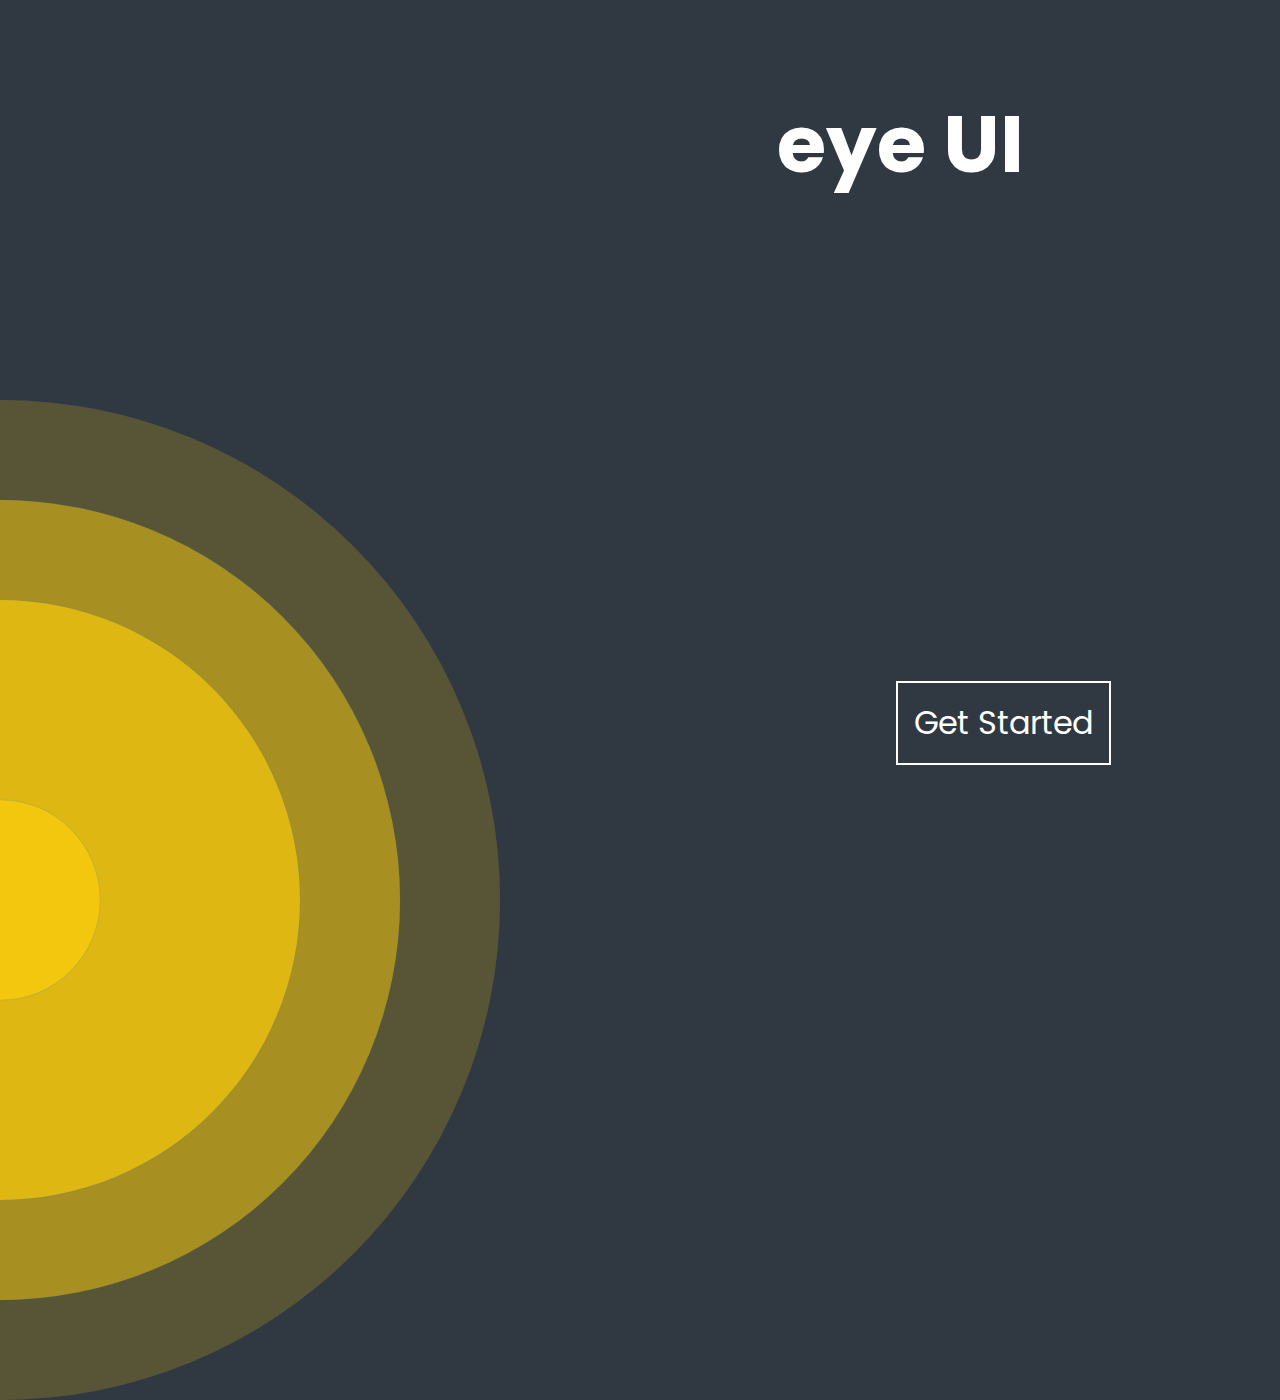
<file: Index.html>
<!DOCTYPE html>
<html lang="en">
<head>
    <meta charset="UTF-8">
    <meta http-equiv="X-UA-Compatible" content="IE=edge">
    <meta name="viewport" content="width=device-width, initial-scale=1.0">
    <link rel="stylesheet" href="index.css">
    <title>Document</title>
</head>
<body>
    <div class="ripple-background"></div>
    <div class="circle xxlarge shade1"></div>
    <div class="circle xlarge shade2"></div>
    <div class="circle large shade3"></div>
    <div class="circle mediun shade4"></div>
    <div class="circle small shade5"></div>
  
<a  href="Library.html" class="entry-btn">Get Started</a>
<h1 class="tagLine">eye UI
    <script src="https://cdn.lordicon.com/xdjxvujz.js"></script>
<lord-icon
    src="https://cdn.lordicon.com/tyounuzx.json"
    trigger="hover"
    style="width:135px;height:135px; color: #F6C90E;">
</lord-icon>
</h1>

</body>
</html>
</file>
<file: index.css>
@import url('https://fonts.googleapis.com/css2?family=Poppins:wght@300&display=swap');
html{
  font-family: 'Poppins', sans-serif;
}

body{
    background: #303841;
  }
  
  
  .circle{
    position: absolute;
    border-radius: 50%;
    background: #F6C90E;
    animation: ripple 15s infinite;
    box-shadow: 0px 0px 1px 0px #508fb9;
  }
  
  .small{
    width: 200px;
    height: 200px;
    left: -100px;
    bottom: -100px;
  }
  
  .medium{
    width: 400px;
    height: 400px;
    left: -200px;
    bottom: -200px;
  }
  
  .large{
    width: 600px;
    height: 600px;
    left: -300px;
    bottom: -300px;
  }
  
  .xlarge{
    width: 800px;
    height: 800px;
    left: -400px;
    bottom: -400px;
  }
  
  .xxlarge{
    width: 1000px;
    height: 1000px;
    left: -500px;
    bottom: -500px;
  }
  
  .shade1{
    opacity: 0.2;
  }
  .shade2{
    opacity: 0.5;
  }
  
  .shade3{
    opacity: 0.7;
  }
  
  .shade4{
    opacity: 0.8;
  }
  
  .shade5{
    opacity: 0.9;
  }
  
  @keyframes ripple{
    0%{
      transform: scale(0.8);
    }
    
    50%{
      transform: scale(1.2);
    }
    
    100%{
      transform: scale(0.8);
    }
  }
.tagLine{
position: absolute;
color: White;
top:30px;
right:20%;
font-size:5em;
}

.entry-btn{
    position: absolute;
    left:70%;
    bottom:15%;
    text-decoration:none;
    border:solid 2px ;
    padding:1.01rem;
    font-size:2rem;
    color:white
}
</file>
